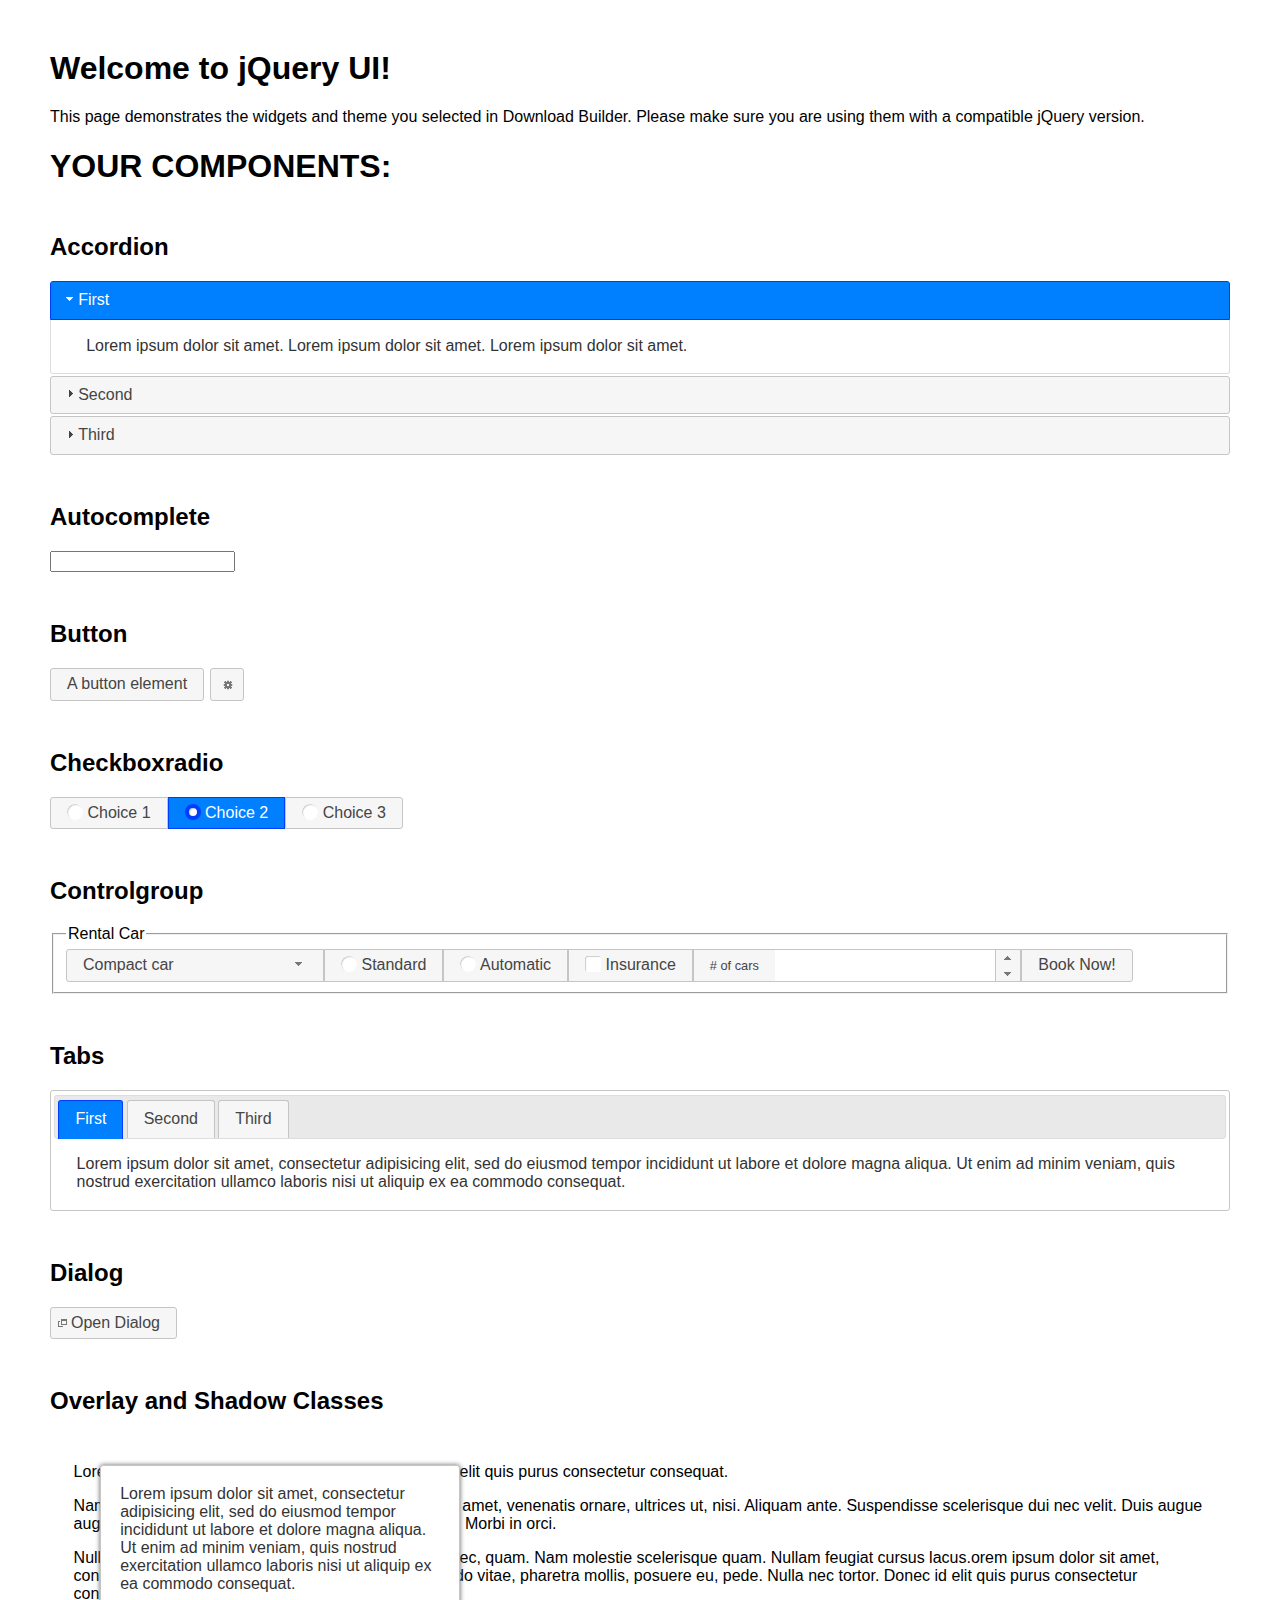
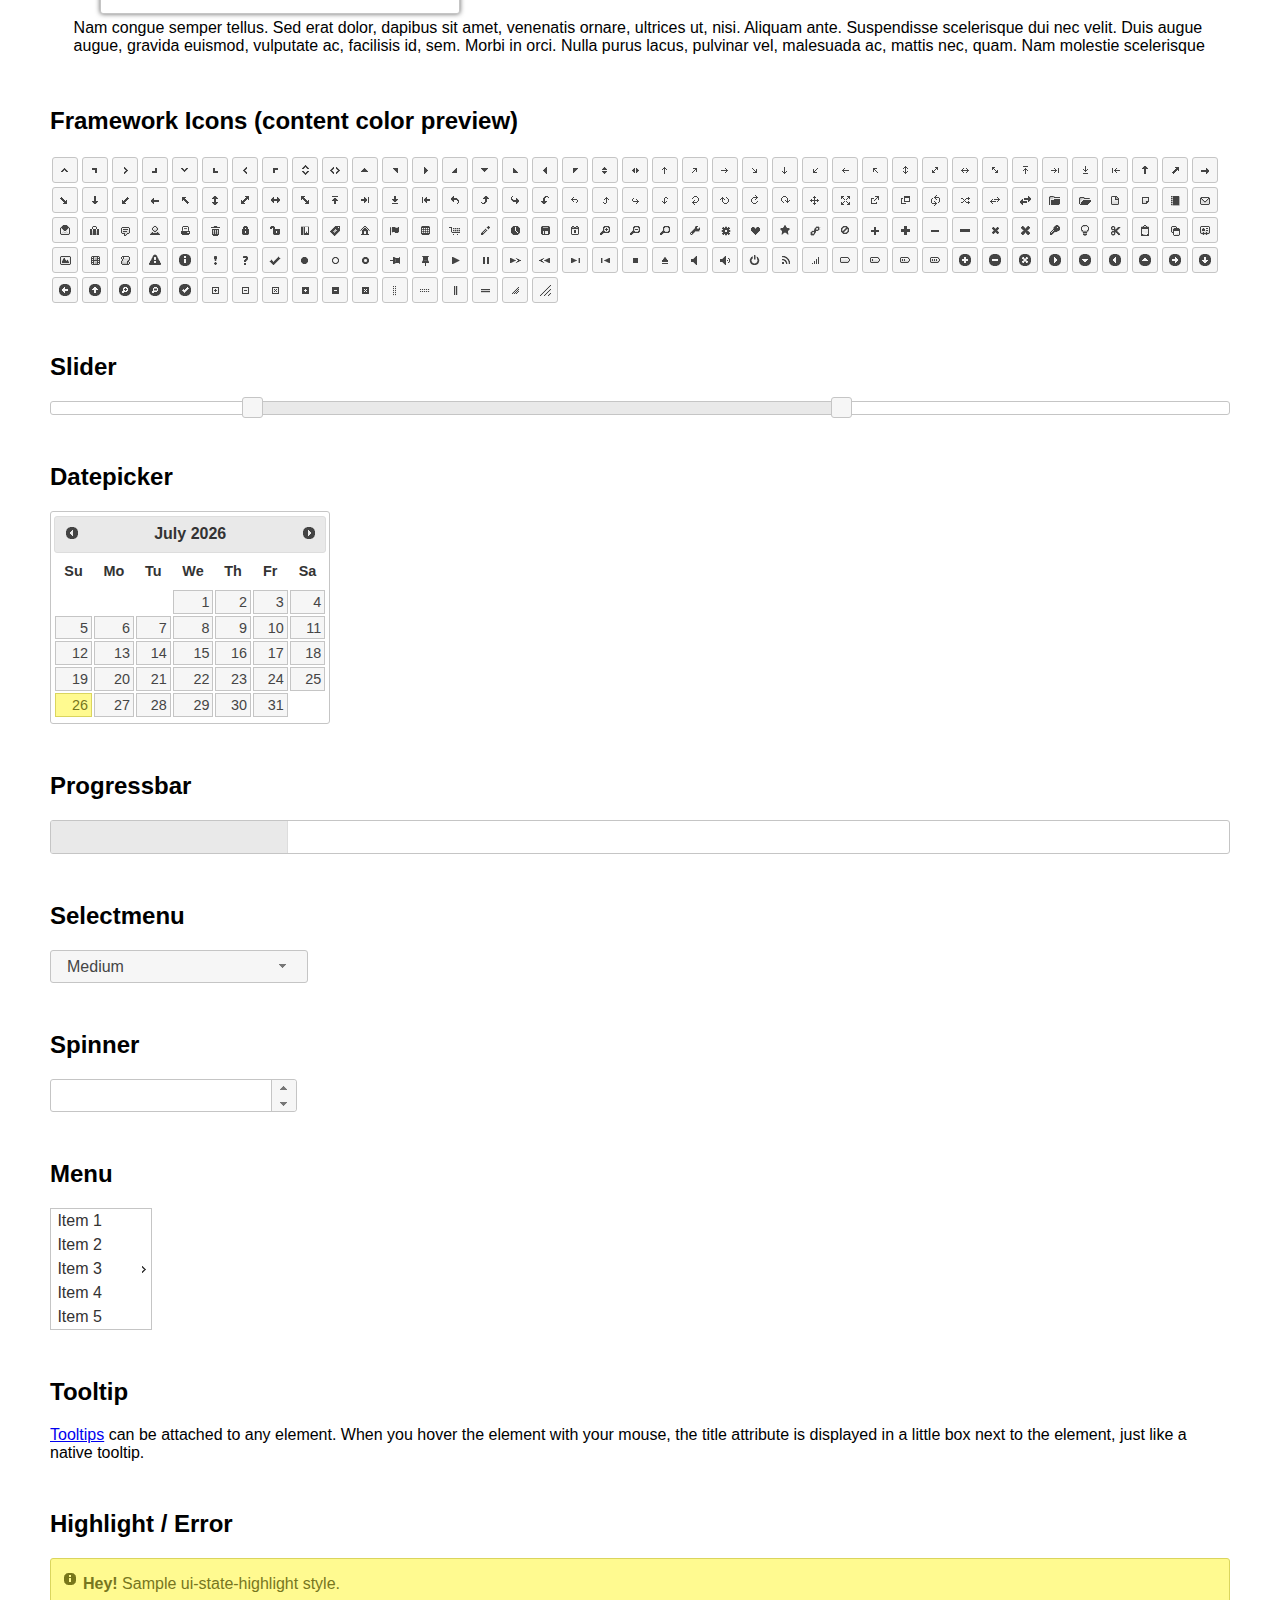
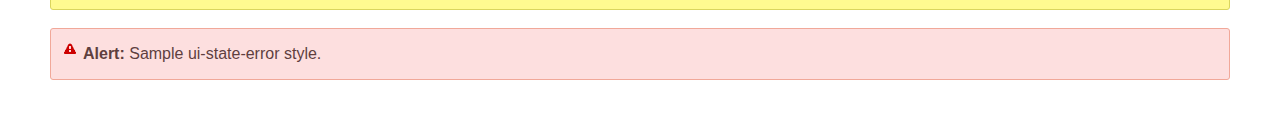
<file: pagina/plugins/jquery-ui-1.12.1/index.html>
<!doctype html>
<html lang="us">
<head>
	<meta charset="utf-8">
	<title>jQuery UI Example Page</title>
	<link href="jquery-ui.css" rel="stylesheet">
	<style>
	body{
		font-family: "Trebuchet MS", sans-serif;
		margin: 50px;
	}
	.demoHeaders {
		margin-top: 2em;
	}
	#dialog-link {
		padding: .4em 1em .4em 20px;
		text-decoration: none;
		position: relative;
	}
	#dialog-link span.ui-icon {
		margin: 0 5px 0 0;
		position: absolute;
		left: .2em;
		top: 50%;
		margin-top: -8px;
	}
	#icons {
		margin: 0;
		padding: 0;
	}
	#icons li {
		margin: 2px;
		position: relative;
		padding: 4px 0;
		cursor: pointer;
		float: left;
		list-style: none;
	}
	#icons span.ui-icon {
		float: left;
		margin: 0 4px;
	}
	.fakewindowcontain .ui-widget-overlay {
		position: absolute;
	}
	select {
		width: 200px;
	}
	</style>
</head>
<body>

<h1>Welcome to jQuery UI!</h1>

<div class="ui-widget">
	<p>This page demonstrates the widgets and theme you selected in Download Builder. Please make sure you are using them with a compatible jQuery version.</p>
</div>

<h1>YOUR COMPONENTS:</h1>


<!-- Accordion -->
<h2 class="demoHeaders">Accordion</h2>
<div id="accordion">
	<h3>First</h3>
	<div>Lorem ipsum dolor sit amet. Lorem ipsum dolor sit amet. Lorem ipsum dolor sit amet.</div>
	<h3>Second</h3>
	<div>Phasellus mattis tincidunt nibh.</div>
	<h3>Third</h3>
	<div>Nam dui erat, auctor a, dignissim quis.</div>
</div>



<!-- Autocomplete -->
<h2 class="demoHeaders">Autocomplete</h2>
<div>
	<input id="autocomplete" title="type &quot;a&quot;">
</div>



<!-- Button -->
<h2 class="demoHeaders">Button</h2>
<button id="button">A button element</button>
<button id="button-icon">An icon-only button</button>



<!-- Checkboxradio -->
<h2 class="demoHeaders">Checkboxradio</h2>
<form style="margin-top: 1em;">
	<div id="radioset">
		<input type="radio" id="radio1" name="radio"><label for="radio1">Choice 1</label>
		<input type="radio" id="radio2" name="radio" checked="checked"><label for="radio2">Choice 2</label>
		<input type="radio" id="radio3" name="radio"><label for="radio3">Choice 3</label>
	</div>
</form>



<!-- Controlgroup -->
<h2 class="demoHeaders">Controlgroup</h2>
<fieldset>
	<legend>Rental Car</legend>
	<div id="controlgroup">
		<select id="car-type">
			<option>Compact car</option>
			<option>Midsize car</option>
			<option>Full size car</option>
			<option>SUV</option>
			<option>Luxury</option>
			<option>Truck</option>
			<option>Van</option>
		</select>
		<label for="transmission-standard">Standard</label>
		<input type="radio" name="transmission" id="transmission-standard">
		<label for="transmission-automatic">Automatic</label>
		<input type="radio" name="transmission" id="transmission-automatic">
		<label for="insurance">Insurance</label>
		<input type="checkbox" name="insurance" id="insurance">
		<label for="horizontal-spinner" class="ui-controlgroup-label"># of cars</label>
		<input id="horizontal-spinner" class="ui-spinner-input">
		<button>Book Now!</button>
	</div>
</fieldset>



<!-- Tabs -->
<h2 class="demoHeaders">Tabs</h2>
<div id="tabs">
	<ul>
		<li><a href="#tabs-1">First</a></li>
		<li><a href="#tabs-2">Second</a></li>
		<li><a href="#tabs-3">Third</a></li>
	</ul>
	<div id="tabs-1">Lorem ipsum dolor sit amet, consectetur adipisicing elit, sed do eiusmod tempor incididunt ut labore et dolore magna aliqua. Ut enim ad minim veniam, quis nostrud exercitation ullamco laboris nisi ut aliquip ex ea commodo consequat.</div>
	<div id="tabs-2">Phasellus mattis tincidunt nibh. Cras orci urna, blandit id, pretium vel, aliquet ornare, felis. Maecenas scelerisque sem non nisl. Fusce sed lorem in enim dictum bibendum.</div>
	<div id="tabs-3">Nam dui erat, auctor a, dignissim quis, sollicitudin eu, felis. Pellentesque nisi urna, interdum eget, sagittis et, consequat vestibulum, lacus. Mauris porttitor ullamcorper augue.</div>
</div>



<h2 class="demoHeaders">Dialog</h2>
<p>
	<button id="dialog-link" class="ui-button ui-corner-all ui-widget">
		<span class="ui-icon ui-icon-newwin"></span>Open Dialog
	</button>
</p>

<h2 class="demoHeaders">Overlay and Shadow Classes</h2>
<div style="position: relative; width: 96%; height: 200px; padding:1% 2%; overflow:hidden;" class="fakewindowcontain">
	<p>Lorem ipsum dolor sit amet,  Nulla nec tortor. Donec id elit quis purus consectetur consequat. </p><p>Nam congue semper tellus. Sed erat dolor, dapibus sit amet, venenatis ornare, ultrices ut, nisi. Aliquam ante. Suspendisse scelerisque dui nec velit. Duis augue augue, gravida euismod, vulputate ac, facilisis id, sem. Morbi in orci. </p><p>Nulla purus lacus, pulvinar vel, malesuada ac, mattis nec, quam. Nam molestie scelerisque quam. Nullam feugiat cursus lacus.orem ipsum dolor sit amet, consectetur adipiscing elit. Donec libero risus, commodo vitae, pharetra mollis, posuere eu, pede. Nulla nec tortor. Donec id elit quis purus consectetur consequat. </p><p>Nam congue semper tellus. Sed erat dolor, dapibus sit amet, venenatis ornare, ultrices ut, nisi. Aliquam ante. Suspendisse scelerisque dui nec velit. Duis augue augue, gravida euismod, vulputate ac, facilisis id, sem. Morbi in orci. Nulla purus lacus, pulvinar vel, malesuada ac, mattis nec, quam. Nam molestie scelerisque quam. </p><p>Nullam feugiat cursus lacus.orem ipsum dolor sit amet, consectetur adipiscing elit. Donec libero risus, commodo vitae, pharetra mollis, posuere eu, pede. Nulla nec tortor. Donec id elit quis purus consectetur consequat. Nam congue semper tellus. Sed erat dolor, dapibus sit amet, venenatis ornare, ultrices ut, nisi. Aliquam ante. </p><p>Suspendisse scelerisque dui nec velit. Duis augue augue, gravida euismod, vulputate ac, facilisis id, sem. Morbi in orci. Nulla purus lacus, pulvinar vel, malesuada ac, mattis nec, quam. Nam molestie scelerisque quam. Nullam feugiat cursus lacus.orem ipsum dolor sit amet, consectetur adipiscing elit. Donec libero risus, commodo vitae, pharetra mollis, posuere eu, pede. Nulla nec tortor. Donec id elit quis purus consectetur consequat. Nam congue semper tellus. Sed erat dolor, dapibus sit amet, venenatis ornare, ultrices ut, nisi. </p>

	<!-- ui-dialog -->
	<div class="ui-widget-overlay ui-front"></div>
	<div style="position: absolute; width: 320px; left: 50px; top: 30px; padding: 1.2em" class="ui-widget ui-front ui-widget-content ui-corner-all ui-widget-shadow">
		Lorem ipsum dolor sit amet, consectetur adipisicing elit, sed do eiusmod tempor incididunt ut labore et dolore magna aliqua. Ut enim ad minim veniam, quis nostrud exercitation ullamco laboris nisi ut aliquip ex ea commodo consequat.
	</div>

</div>

<!-- ui-dialog -->
<div id="dialog" title="Dialog Title">
	<p>Lorem ipsum dolor sit amet, consectetur adipisicing elit, sed do eiusmod tempor incididunt ut labore et dolore magna aliqua. Ut enim ad minim veniam, quis nostrud exercitation ullamco laboris nisi ut aliquip ex ea commodo consequat.</p>
</div>



<h2 class="demoHeaders">Framework Icons (content color preview)</h2>
<ul id="icons" class="ui-widget ui-helper-clearfix">
	<li class="ui-state-default ui-corner-all" title=".ui-icon-caret-1-n"><span class="ui-icon ui-icon-caret-1-n"></span></li>
	<li class="ui-state-default ui-corner-all" title=".ui-icon-caret-1-ne"><span class="ui-icon ui-icon-caret-1-ne"></span></li>
	<li class="ui-state-default ui-corner-all" title=".ui-icon-caret-1-e"><span class="ui-icon ui-icon-caret-1-e"></span></li>
	<li class="ui-state-default ui-corner-all" title=".ui-icon-caret-1-se"><span class="ui-icon ui-icon-caret-1-se"></span></li>
	<li class="ui-state-default ui-corner-all" title=".ui-icon-caret-1-s"><span class="ui-icon ui-icon-caret-1-s"></span></li>
	<li class="ui-state-default ui-corner-all" title=".ui-icon-caret-1-sw"><span class="ui-icon ui-icon-caret-1-sw"></span></li>
	<li class="ui-state-default ui-corner-all" title=".ui-icon-caret-1-w"><span class="ui-icon ui-icon-caret-1-w"></span></li>
	<li class="ui-state-default ui-corner-all" title=".ui-icon-caret-1-nw"><span class="ui-icon ui-icon-caret-1-nw"></span></li>
	<li class="ui-state-default ui-corner-all" title=".ui-icon-caret-2-n-s"><span class="ui-icon ui-icon-caret-2-n-s"></span></li>
	<li class="ui-state-default ui-corner-all" title=".ui-icon-caret-2-e-w"><span class="ui-icon ui-icon-caret-2-e-w"></span></li>
	<li class="ui-state-default ui-corner-all" title=".ui-icon-triangle-1-n"><span class="ui-icon ui-icon-triangle-1-n"></span></li>
	<li class="ui-state-default ui-corner-all" title=".ui-icon-triangle-1-ne"><span class="ui-icon ui-icon-triangle-1-ne"></span></li>
	<li class="ui-state-default ui-corner-all" title=".ui-icon-triangle-1-e"><span class="ui-icon ui-icon-triangle-1-e"></span></li>
	<li class="ui-state-default ui-corner-all" title=".ui-icon-triangle-1-se"><span class="ui-icon ui-icon-triangle-1-se"></span></li>
	<li class="ui-state-default ui-corner-all" title=".ui-icon-triangle-1-s"><span class="ui-icon ui-icon-triangle-1-s"></span></li>
	<li class="ui-state-default ui-corner-all" title=".ui-icon-triangle-1-sw"><span class="ui-icon ui-icon-triangle-1-sw"></span></li>
	<li class="ui-state-default ui-corner-all" title=".ui-icon-triangle-1-w"><span class="ui-icon ui-icon-triangle-1-w"></span></li>
	<li class="ui-state-default ui-corner-all" title=".ui-icon-triangle-1-nw"><span class="ui-icon ui-icon-triangle-1-nw"></span></li>
	<li class="ui-state-default ui-corner-all" title=".ui-icon-triangle-2-n-s"><span class="ui-icon ui-icon-triangle-2-n-s"></span></li>
	<li class="ui-state-default ui-corner-all" title=".ui-icon-triangle-2-e-w"><span class="ui-icon ui-icon-triangle-2-e-w"></span></li>
	<li class="ui-state-default ui-corner-all" title=".ui-icon-arrow-1-n"><span class="ui-icon ui-icon-arrow-1-n"></span></li>
	<li class="ui-state-default ui-corner-all" title=".ui-icon-arrow-1-ne"><span class="ui-icon ui-icon-arrow-1-ne"></span></li>
	<li class="ui-state-default ui-corner-all" title=".ui-icon-arrow-1-e"><span class="ui-icon ui-icon-arrow-1-e"></span></li>
	<li class="ui-state-default ui-corner-all" title=".ui-icon-arrow-1-se"><span class="ui-icon ui-icon-arrow-1-se"></span></li>
	<li class="ui-state-default ui-corner-all" title=".ui-icon-arrow-1-s"><span class="ui-icon ui-icon-arrow-1-s"></span></li>
	<li class="ui-state-default ui-corner-all" title=".ui-icon-arrow-1-sw"><span class="ui-icon ui-icon-arrow-1-sw"></span></li>
	<li class="ui-state-default ui-corner-all" title=".ui-icon-arrow-1-w"><span class="ui-icon ui-icon-arrow-1-w"></span></li>
	<li class="ui-state-default ui-corner-all" title=".ui-icon-arrow-1-nw"><span class="ui-icon ui-icon-arrow-1-nw"></span></li>
	<li class="ui-state-default ui-corner-all" title=".ui-icon-arrow-2-n-s"><span class="ui-icon ui-icon-arrow-2-n-s"></span></li>
	<li class="ui-state-default ui-corner-all" title=".ui-icon-arrow-2-ne-sw"><span class="ui-icon ui-icon-arrow-2-ne-sw"></span></li>
	<li class="ui-state-default ui-corner-all" title=".ui-icon-arrow-2-e-w"><span class="ui-icon ui-icon-arrow-2-e-w"></span></li>
	<li class="ui-state-default ui-corner-all" title=".ui-icon-arrow-2-se-nw"><span class="ui-icon ui-icon-arrow-2-se-nw"></span></li>
	<li class="ui-state-default ui-corner-all" title=".ui-icon-arrowstop-1-n"><span class="ui-icon ui-icon-arrowstop-1-n"></span></li>
	<li class="ui-state-default ui-corner-all" title=".ui-icon-arrowstop-1-e"><span class="ui-icon ui-icon-arrowstop-1-e"></span></li>
	<li class="ui-state-default ui-corner-all" title=".ui-icon-arrowstop-1-s"><span class="ui-icon ui-icon-arrowstop-1-s"></span></li>
	<li class="ui-state-default ui-corner-all" title=".ui-icon-arrowstop-1-w"><span class="ui-icon ui-icon-arrowstop-1-w"></span></li>
	<li class="ui-state-default ui-corner-all" title=".ui-icon-arrowthick-1-n"><span class="ui-icon ui-icon-arrowthick-1-n"></span></li>
	<li class="ui-state-default ui-corner-all" title=".ui-icon-arrowthick-1-ne"><span class="ui-icon ui-icon-arrowthick-1-ne"></span></li>
	<li class="ui-state-default ui-corner-all" title=".ui-icon-arrowthick-1-e"><span class="ui-icon ui-icon-arrowthick-1-e"></span></li>
	<li class="ui-state-default ui-corner-all" title=".ui-icon-arrowthick-1-se"><span class="ui-icon ui-icon-arrowthick-1-se"></span></li>
	<li class="ui-state-default ui-corner-all" title=".ui-icon-arrowthick-1-s"><span class="ui-icon ui-icon-arrowthick-1-s"></span></li>
	<li class="ui-state-default ui-corner-all" title=".ui-icon-arrowthick-1-sw"><span class="ui-icon ui-icon-arrowthick-1-sw"></span></li>
	<li class="ui-state-default ui-corner-all" title=".ui-icon-arrowthick-1-w"><span class="ui-icon ui-icon-arrowthick-1-w"></span></li>
	<li class="ui-state-default ui-corner-all" title=".ui-icon-arrowthick-1-nw"><span class="ui-icon ui-icon-arrowthick-1-nw"></span></li>
	<li class="ui-state-default ui-corner-all" title=".ui-icon-arrowthick-2-n-s"><span class="ui-icon ui-icon-arrowthick-2-n-s"></span></li>
	<li class="ui-state-default ui-corner-all" title=".ui-icon-arrowthick-2-ne-sw"><span class="ui-icon ui-icon-arrowthick-2-ne-sw"></span></li>
	<li class="ui-state-default ui-corner-all" title=".ui-icon-arrowthick-2-e-w"><span class="ui-icon ui-icon-arrowthick-2-e-w"></span></li>
	<li class="ui-state-default ui-corner-all" title=".ui-icon-arrowthick-2-se-nw"><span class="ui-icon ui-icon-arrowthick-2-se-nw"></span></li>
	<li class="ui-state-default ui-corner-all" title=".ui-icon-arrowthickstop-1-n"><span class="ui-icon ui-icon-arrowthickstop-1-n"></span></li>
	<li class="ui-state-default ui-corner-all" title=".ui-icon-arrowthickstop-1-e"><span class="ui-icon ui-icon-arrowthickstop-1-e"></span></li>
	<li class="ui-state-default ui-corner-all" title=".ui-icon-arrowthickstop-1-s"><span class="ui-icon ui-icon-arrowthickstop-1-s"></span></li>
	<li class="ui-state-default ui-corner-all" title=".ui-icon-arrowthickstop-1-w"><span class="ui-icon ui-icon-arrowthickstop-1-w"></span></li>
	<li class="ui-state-default ui-corner-all" title=".ui-icon-arrowreturnthick-1-w"><span class="ui-icon ui-icon-arrowreturnthick-1-w"></span></li>
	<li class="ui-state-default ui-corner-all" title=".ui-icon-arrowreturnthick-1-n"><span class="ui-icon ui-icon-arrowreturnthick-1-n"></span></li>
	<li class="ui-state-default ui-corner-all" title=".ui-icon-arrowreturnthick-1-e"><span class="ui-icon ui-icon-arrowreturnthick-1-e"></span></li>
	<li class="ui-state-default ui-corner-all" title=".ui-icon-arrowreturnthick-1-s"><span class="ui-icon ui-icon-arrowreturnthick-1-s"></span></li>
	<li class="ui-state-default ui-corner-all" title=".ui-icon-arrowreturn-1-w"><span class="ui-icon ui-icon-arrowreturn-1-w"></span></li>
	<li class="ui-state-default ui-corner-all" title=".ui-icon-arrowreturn-1-n"><span class="ui-icon ui-icon-arrowreturn-1-n"></span></li>
	<li class="ui-state-default ui-corner-all" title=".ui-icon-arrowreturn-1-e"><span class="ui-icon ui-icon-arrowreturn-1-e"></span></li>
	<li class="ui-state-default ui-corner-all" title=".ui-icon-arrowreturn-1-s"><span class="ui-icon ui-icon-arrowreturn-1-s"></span></li>
	<li class="ui-state-default ui-corner-all" title=".ui-icon-arrowrefresh-1-w"><span class="ui-icon ui-icon-arrowrefresh-1-w"></span></li>
	<li class="ui-state-default ui-corner-all" title=".ui-icon-arrowrefresh-1-n"><span class="ui-icon ui-icon-arrowrefresh-1-n"></span></li>
	<li class="ui-state-default ui-corner-all" title=".ui-icon-arrowrefresh-1-e"><span class="ui-icon ui-icon-arrowrefresh-1-e"></span></li>
	<li class="ui-state-default ui-corner-all" title=".ui-icon-arrowrefresh-1-s"><span class="ui-icon ui-icon-arrowrefresh-1-s"></span></li>
	<li class="ui-state-default ui-corner-all" title=".ui-icon-arrow-4"><span class="ui-icon ui-icon-arrow-4"></span></li>
	<li class="ui-state-default ui-corner-all" title=".ui-icon-arrow-4-diag"><span class="ui-icon ui-icon-arrow-4-diag"></span></li>
	<li class="ui-state-default ui-corner-all" title=".ui-icon-extlink"><span class="ui-icon ui-icon-extlink"></span></li>
	<li class="ui-state-default ui-corner-all" title=".ui-icon-newwin"><span class="ui-icon ui-icon-newwin"></span></li>
	<li class="ui-state-default ui-corner-all" title=".ui-icon-refresh"><span class="ui-icon ui-icon-refresh"></span></li>
	<li class="ui-state-default ui-corner-all" title=".ui-icon-shuffle"><span class="ui-icon ui-icon-shuffle"></span></li>
	<li class="ui-state-default ui-corner-all" title=".ui-icon-transfer-e-w"><span class="ui-icon ui-icon-transfer-e-w"></span></li>
	<li class="ui-state-default ui-corner-all" title=".ui-icon-transferthick-e-w"><span class="ui-icon ui-icon-transferthick-e-w"></span></li>
	<li class="ui-state-default ui-corner-all" title=".ui-icon-folder-collapsed"><span class="ui-icon ui-icon-folder-collapsed"></span></li>
	<li class="ui-state-default ui-corner-all" title=".ui-icon-folder-open"><span class="ui-icon ui-icon-folder-open"></span></li>
	<li class="ui-state-default ui-corner-all" title=".ui-icon-document"><span class="ui-icon ui-icon-document"></span></li>
	<li class="ui-state-default ui-corner-all" title=".ui-icon-document-b"><span class="ui-icon ui-icon-document-b"></span></li>
	<li class="ui-state-default ui-corner-all" title=".ui-icon-note"><span class="ui-icon ui-icon-note"></span></li>
	<li class="ui-state-default ui-corner-all" title=".ui-icon-mail-closed"><span class="ui-icon ui-icon-mail-closed"></span></li>
	<li class="ui-state-default ui-corner-all" title=".ui-icon-mail-open"><span class="ui-icon ui-icon-mail-open"></span></li>
	<li class="ui-state-default ui-corner-all" title=".ui-icon-suitcase"><span class="ui-icon ui-icon-suitcase"></span></li>
	<li class="ui-state-default ui-corner-all" title=".ui-icon-comment"><span class="ui-icon ui-icon-comment"></span></li>
	<li class="ui-state-default ui-corner-all" title=".ui-icon-person"><span class="ui-icon ui-icon-person"></span></li>
	<li class="ui-state-default ui-corner-all" title=".ui-icon-print"><span class="ui-icon ui-icon-print"></span></li>
	<li class="ui-state-default ui-corner-all" title=".ui-icon-trash"><span class="ui-icon ui-icon-trash"></span></li>
	<li class="ui-state-default ui-corner-all" title=".ui-icon-locked"><span class="ui-icon ui-icon-locked"></span></li>
	<li class="ui-state-default ui-corner-all" title=".ui-icon-unlocked"><span class="ui-icon ui-icon-unlocked"></span></li>
	<li class="ui-state-default ui-corner-all" title=".ui-icon-bookmark"><span class="ui-icon ui-icon-bookmark"></span></li>
	<li class="ui-state-default ui-corner-all" title=".ui-icon-tag"><span class="ui-icon ui-icon-tag"></span></li>
	<li class="ui-state-default ui-corner-all" title=".ui-icon-home"><span class="ui-icon ui-icon-home"></span></li>
	<li class="ui-state-default ui-corner-all" title=".ui-icon-flag"><span class="ui-icon ui-icon-flag"></span></li>
	<li class="ui-state-default ui-corner-all" title=".ui-icon-calculator"><span class="ui-icon ui-icon-calculator"></span></li>
	<li class="ui-state-default ui-corner-all" title=".ui-icon-cart"><span class="ui-icon ui-icon-cart"></span></li>
	<li class="ui-state-default ui-corner-all" title=".ui-icon-pencil"><span class="ui-icon ui-icon-pencil"></span></li>
	<li class="ui-state-default ui-corner-all" title=".ui-icon-clock"><span class="ui-icon ui-icon-clock"></span></li>
	<li class="ui-state-default ui-corner-all" title=".ui-icon-disk"><span class="ui-icon ui-icon-disk"></span></li>
	<li class="ui-state-default ui-corner-all" title=".ui-icon-calendar"><span class="ui-icon ui-icon-calendar"></span></li>
	<li class="ui-state-default ui-corner-all" title=".ui-icon-zoomin"><span class="ui-icon ui-icon-zoomin"></span></li>
	<li class="ui-state-default ui-corner-all" title=".ui-icon-zoomout"><span class="ui-icon ui-icon-zoomout"></span></li>
	<li class="ui-state-default ui-corner-all" title=".ui-icon-search"><span class="ui-icon ui-icon-search"></span></li>
	<li class="ui-state-default ui-corner-all" title=".ui-icon-wrench"><span class="ui-icon ui-icon-wrench"></span></li>
	<li class="ui-state-default ui-corner-all" title=".ui-icon-gear"><span class="ui-icon ui-icon-gear"></span></li>
	<li class="ui-state-default ui-corner-all" title=".ui-icon-heart"><span class="ui-icon ui-icon-heart"></span></li>
	<li class="ui-state-default ui-corner-all" title=".ui-icon-star"><span class="ui-icon ui-icon-star"></span></li>
	<li class="ui-state-default ui-corner-all" title=".ui-icon-link"><span class="ui-icon ui-icon-link"></span></li>
	<li class="ui-state-default ui-corner-all" title=".ui-icon-cancel"><span class="ui-icon ui-icon-cancel"></span></li>
	<li class="ui-state-default ui-corner-all" title=".ui-icon-plus"><span class="ui-icon ui-icon-plus"></span></li>
	<li class="ui-state-default ui-corner-all" title=".ui-icon-plusthick"><span class="ui-icon ui-icon-plusthick"></span></li>
	<li class="ui-state-default ui-corner-all" title=".ui-icon-minus"><span class="ui-icon ui-icon-minus"></span></li>
	<li class="ui-state-default ui-corner-all" title=".ui-icon-minusthick"><span class="ui-icon ui-icon-minusthick"></span></li>
	<li class="ui-state-default ui-corner-all" title=".ui-icon-close"><span class="ui-icon ui-icon-close"></span></li>
	<li class="ui-state-default ui-corner-all" title=".ui-icon-closethick"><span class="ui-icon ui-icon-closethick"></span></li>
	<li class="ui-state-default ui-corner-all" title=".ui-icon-key"><span class="ui-icon ui-icon-key"></span></li>
	<li class="ui-state-default ui-corner-all" title=".ui-icon-lightbulb"><span class="ui-icon ui-icon-lightbulb"></span></li>
	<li class="ui-state-default ui-corner-all" title=".ui-icon-scissors"><span class="ui-icon ui-icon-scissors"></span></li>
	<li class="ui-state-default ui-corner-all" title=".ui-icon-clipboard"><span class="ui-icon ui-icon-clipboard"></span></li>
	<li class="ui-state-default ui-corner-all" title=".ui-icon-copy"><span class="ui-icon ui-icon-copy"></span></li>
	<li class="ui-state-default ui-corner-all" title=".ui-icon-contact"><span class="ui-icon ui-icon-contact"></span></li>
	<li class="ui-state-default ui-corner-all" title=".ui-icon-image"><span class="ui-icon ui-icon-image"></span></li>
	<li class="ui-state-default ui-corner-all" title=".ui-icon-video"><span class="ui-icon ui-icon-video"></span></li>
	<li class="ui-state-default ui-corner-all" title=".ui-icon-script"><span class="ui-icon ui-icon-script"></span></li>
	<li class="ui-state-default ui-corner-all" title=".ui-icon-alert"><span class="ui-icon ui-icon-alert"></span></li>
	<li class="ui-state-default ui-corner-all" title=".ui-icon-info"><span class="ui-icon ui-icon-info"></span></li>
	<li class="ui-state-default ui-corner-all" title=".ui-icon-notice"><span class="ui-icon ui-icon-notice"></span></li>
	<li class="ui-state-default ui-corner-all" title=".ui-icon-help"><span class="ui-icon ui-icon-help"></span></li>
	<li class="ui-state-default ui-corner-all" title=".ui-icon-check"><span class="ui-icon ui-icon-check"></span></li>
	<li class="ui-state-default ui-corner-all" title=".ui-icon-bullet"><span class="ui-icon ui-icon-bullet"></span></li>
	<li class="ui-state-default ui-corner-all" title=".ui-icon-radio-off"><span class="ui-icon ui-icon-radio-off"></span></li>
	<li class="ui-state-default ui-corner-all" title=".ui-icon-radio-on"><span class="ui-icon ui-icon-radio-on"></span></li>
	<li class="ui-state-default ui-corner-all" title=".ui-icon-pin-w"><span class="ui-icon ui-icon-pin-w"></span></li>
	<li class="ui-state-default ui-corner-all" title=".ui-icon-pin-s"><span class="ui-icon ui-icon-pin-s"></span></li>
	<li class="ui-state-default ui-corner-all" title=".ui-icon-play"><span class="ui-icon ui-icon-play"></span></li>
	<li class="ui-state-default ui-corner-all" title=".ui-icon-pause"><span class="ui-icon ui-icon-pause"></span></li>
	<li class="ui-state-default ui-corner-all" title=".ui-icon-seek-next"><span class="ui-icon ui-icon-seek-next"></span></li>
	<li class="ui-state-default ui-corner-all" title=".ui-icon-seek-prev"><span class="ui-icon ui-icon-seek-prev"></span></li>
	<li class="ui-state-default ui-corner-all" title=".ui-icon-seek-end"><span class="ui-icon ui-icon-seek-end"></span></li>
	<li class="ui-state-default ui-corner-all" title=".ui-icon-seek-first"><span class="ui-icon ui-icon-seek-first"></span></li>
	<li class="ui-state-default ui-corner-all" title=".ui-icon-stop"><span class="ui-icon ui-icon-stop"></span></li>
	<li class="ui-state-default ui-corner-all" title=".ui-icon-eject"><span class="ui-icon ui-icon-eject"></span></li>
	<li class="ui-state-default ui-corner-all" title=".ui-icon-volume-off"><span class="ui-icon ui-icon-volume-off"></span></li>
	<li class="ui-state-default ui-corner-all" title=".ui-icon-volume-on"><span class="ui-icon ui-icon-volume-on"></span></li>
	<li class="ui-state-default ui-corner-all" title=".ui-icon-power"><span class="ui-icon ui-icon-power"></span></li>
	<li class="ui-state-default ui-corner-all" title=".ui-icon-signal-diag"><span class="ui-icon ui-icon-signal-diag"></span></li>
	<li class="ui-state-default ui-corner-all" title=".ui-icon-signal"><span class="ui-icon ui-icon-signal"></span></li>
	<li class="ui-state-default ui-corner-all" title=".ui-icon-battery-0"><span class="ui-icon ui-icon-battery-0"></span></li>
	<li class="ui-state-default ui-corner-all" title=".ui-icon-battery-1"><span class="ui-icon ui-icon-battery-1"></span></li>
	<li class="ui-state-default ui-corner-all" title=".ui-icon-battery-2"><span class="ui-icon ui-icon-battery-2"></span></li>
	<li class="ui-state-default ui-corner-all" title=".ui-icon-battery-3"><span class="ui-icon ui-icon-battery-3"></span></li>
	<li class="ui-state-default ui-corner-all" title=".ui-icon-circle-plus"><span class="ui-icon ui-icon-circle-plus"></span></li>
	<li class="ui-state-default ui-corner-all" title=".ui-icon-circle-minus"><span class="ui-icon ui-icon-circle-minus"></span></li>
	<li class="ui-state-default ui-corner-all" title=".ui-icon-circle-close"><span class="ui-icon ui-icon-circle-close"></span></li>
	<li class="ui-state-default ui-corner-all" title=".ui-icon-circle-triangle-e"><span class="ui-icon ui-icon-circle-triangle-e"></span></li>
	<li class="ui-state-default ui-corner-all" title=".ui-icon-circle-triangle-s"><span class="ui-icon ui-icon-circle-triangle-s"></span></li>
	<li class="ui-state-default ui-corner-all" title=".ui-icon-circle-triangle-w"><span class="ui-icon ui-icon-circle-triangle-w"></span></li>
	<li class="ui-state-default ui-corner-all" title=".ui-icon-circle-triangle-n"><span class="ui-icon ui-icon-circle-triangle-n"></span></li>
	<li class="ui-state-default ui-corner-all" title=".ui-icon-circle-arrow-e"><span class="ui-icon ui-icon-circle-arrow-e"></span></li>
	<li class="ui-state-default ui-corner-all" title=".ui-icon-circle-arrow-s"><span class="ui-icon ui-icon-circle-arrow-s"></span></li>
	<li class="ui-state-default ui-corner-all" title=".ui-icon-circle-arrow-w"><span class="ui-icon ui-icon-circle-arrow-w"></span></li>
	<li class="ui-state-default ui-corner-all" title=".ui-icon-circle-arrow-n"><span class="ui-icon ui-icon-circle-arrow-n"></span></li>
	<li class="ui-state-default ui-corner-all" title=".ui-icon-circle-zoomin"><span class="ui-icon ui-icon-circle-zoomin"></span></li>
	<li class="ui-state-default ui-corner-all" title=".ui-icon-circle-zoomout"><span class="ui-icon ui-icon-circle-zoomout"></span></li>
	<li class="ui-state-default ui-corner-all" title=".ui-icon-circle-check"><span class="ui-icon ui-icon-circle-check"></span></li>
	<li class="ui-state-default ui-corner-all" title=".ui-icon-circlesmall-plus"><span class="ui-icon ui-icon-circlesmall-plus"></span></li>
	<li class="ui-state-default ui-corner-all" title=".ui-icon-circlesmall-minus"><span class="ui-icon ui-icon-circlesmall-minus"></span></li>
	<li class="ui-state-default ui-corner-all" title=".ui-icon-circlesmall-close"><span class="ui-icon ui-icon-circlesmall-close"></span></li>
	<li class="ui-state-default ui-corner-all" title=".ui-icon-squaresmall-plus"><span class="ui-icon ui-icon-squaresmall-plus"></span></li>
	<li class="ui-state-default ui-corner-all" title=".ui-icon-squaresmall-minus"><span class="ui-icon ui-icon-squaresmall-minus"></span></li>
	<li class="ui-state-default ui-corner-all" title=".ui-icon-squaresmall-close"><span class="ui-icon ui-icon-squaresmall-close"></span></li>
	<li class="ui-state-default ui-corner-all" title=".ui-icon-grip-dotted-vertical"><span class="ui-icon ui-icon-grip-dotted-vertical"></span></li>
	<li class="ui-state-default ui-corner-all" title=".ui-icon-grip-dotted-horizontal"><span class="ui-icon ui-icon-grip-dotted-horizontal"></span></li>
	<li class="ui-state-default ui-corner-all" title=".ui-icon-grip-solid-vertical"><span class="ui-icon ui-icon-grip-solid-vertical"></span></li>
	<li class="ui-state-default ui-corner-all" title=".ui-icon-grip-solid-horizontal"><span class="ui-icon ui-icon-grip-solid-horizontal"></span></li>
	<li class="ui-state-default ui-corner-all" title=".ui-icon-gripsmall-diagonal-se"><span class="ui-icon ui-icon-gripsmall-diagonal-se"></span></li>
	<li class="ui-state-default ui-corner-all" title=".ui-icon-grip-diagonal-se"><span class="ui-icon ui-icon-grip-diagonal-se"></span></li>
</ul>


<!-- Slider -->
<h2 class="demoHeaders">Slider</h2>
<div id="slider"></div>



<!-- Datepicker -->
<h2 class="demoHeaders">Datepicker</h2>
<div id="datepicker"></div>



<!-- Progressbar -->
<h2 class="demoHeaders">Progressbar</h2>
<div id="progressbar"></div>



<!-- Progressbar -->
<h2 class="demoHeaders">Selectmenu</h2>
<select id="selectmenu">
	<option>Slower</option>
	<option>Slow</option>
	<option selected="selected">Medium</option>
	<option>Fast</option>
	<option>Faster</option>
</select>



<!-- Spinner -->
<h2 class="demoHeaders">Spinner</h2>
<input id="spinner">



<!-- Menu -->
<h2 class="demoHeaders">Menu</h2>
<ul style="width:100px;" id="menu">
	<li><div>Item 1</div></li>
	<li><div>Item 2</div></li>
	<li><div>Item 3</div>
		<ul>
			<li><div>Item 3-1</div></li>
			<li><div>Item 3-2</div></li>
			<li><div>Item 3-3</div></li>
			<li><div>Item 3-4</div></li>
			<li><div>Item 3-5</div></li>
		</ul>
	</li>
	<li><div>Item 4</div></li>
	<li><div>Item 5</div></li>
</ul>



<!-- Tooltip -->
<h2 class="demoHeaders">Tooltip</h2>
<p id="tooltip">
	<a href="#" title="That&apos;s what this widget is">Tooltips</a> can be attached to any element. When you hover
the element with your mouse, the title attribute is displayed in a little box next to the element, just like a native tooltip.
</p>


<!-- Highlight / Error -->
<h2 class="demoHeaders">Highlight / Error</h2>
<div class="ui-widget">
	<div class="ui-state-highlight ui-corner-all" style="margin-top: 20px; padding: 0 .7em;">
		<p><span class="ui-icon ui-icon-info" style="float: left; margin-right: .3em;"></span>
		<strong>Hey!</strong> Sample ui-state-highlight style.</p>
	</div>
</div>
<br>
<div class="ui-widget">
	<div class="ui-state-error ui-corner-all" style="padding: 0 .7em;">
		<p><span class="ui-icon ui-icon-alert" style="float: left; margin-right: .3em;"></span>
		<strong>Alert:</strong> Sample ui-state-error style.</p>
	</div>
</div>

<script src="external/jquery/jquery.js"></script>
<script src="jquery-ui.js"></script>
<script>

$( "#accordion" ).accordion();



var availableTags = [
	"ActionScript",
	"AppleScript",
	"Asp",
	"BASIC",
	"C",
	"C++",
	"Clojure",
	"COBOL",
	"ColdFusion",
	"Erlang",
	"Fortran",
	"Groovy",
	"Haskell",
	"Java",
	"JavaScript",
	"Lisp",
	"Perl",
	"PHP",
	"Python",
	"Ruby",
	"Scala",
	"Scheme"
];
$( "#autocomplete" ).autocomplete({
	source: availableTags
});



$( "#button" ).button();
$( "#button-icon" ).button({
	icon: "ui-icon-gear",
	showLabel: false
});



$( "#radioset" ).buttonset();



$( "#controlgroup" ).controlgroup();



$( "#tabs" ).tabs();



$( "#dialog" ).dialog({
	autoOpen: false,
	width: 400,
	buttons: [
		{
			text: "Ok",
			click: function() {
				$( this ).dialog( "close" );
			}
		},
		{
			text: "Cancel",
			click: function() {
				$( this ).dialog( "close" );
			}
		}
	]
});

// Link to open the dialog
$( "#dialog-link" ).click(function( event ) {
	$( "#dialog" ).dialog( "open" );
	event.preventDefault();
});



$( "#datepicker" ).datepicker({
	inline: true
});



$( "#slider" ).slider({
	range: true,
	values: [ 17, 67 ]
});



$( "#progressbar" ).progressbar({
	value: 20
});



$( "#spinner" ).spinner();



$( "#menu" ).menu();



$( "#tooltip" ).tooltip();



$( "#selectmenu" ).selectmenu();


// Hover states on the static widgets
$( "#dialog-link, #icons li" ).hover(
	function() {
		$( this ).addClass( "ui-state-hover" );
	},
	function() {
		$( this ).removeClass( "ui-state-hover" );
	}
);
</script>
</body>
</html>
</file>
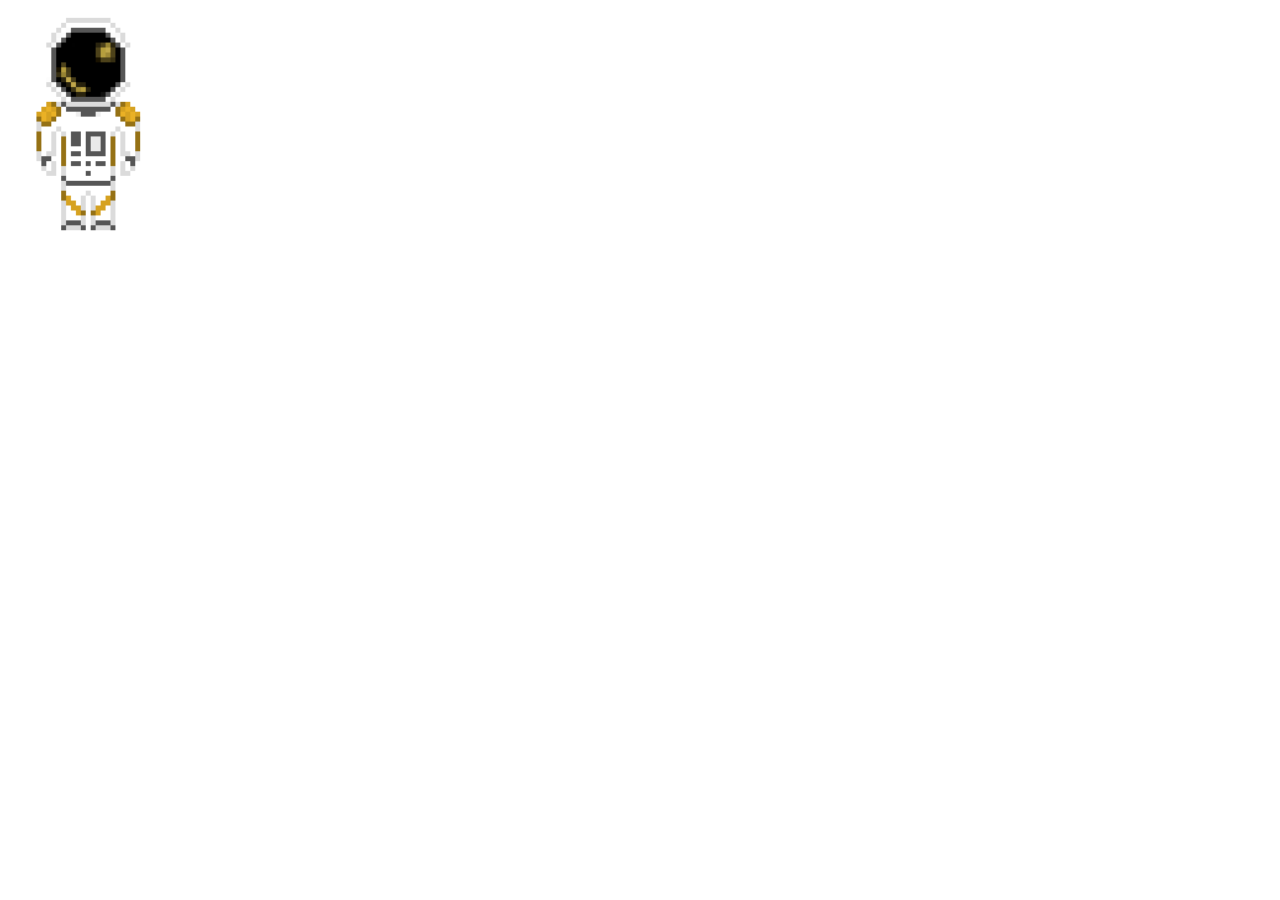
<file: pagina/tela/animation_example.html>
<html>

<head>
    <style>
        #image {
            height: 192px;
            width: 128px;
            background:
                url('astronauta_sprite.png') 0px 0px;
            background-size: 400% 400%;
        }
    </style>
    <script language="javascript">
        var astroWidth = 158;
        var astroHeight = astroWidth * 1.5;
        var linha = 0;
        var position = 0;
        var step = 0;
        var timer;
        const interval = 100; //100 ms of interval for the setInterval()
        
        function animateIteration() {
            document.getElementById("image").style.backgroundPosition = '-' + position + 'px ' + linha*astroHeight + 'px';
            if (position < astroWidth*4) { position = position + astroWidth; }
            else { position = astroWidth; }
            step++;
            if (step > 8) {
                clearInterval(timer);
                console.log("Parei! step: ", step);
                return;
            }
            console.log("step: ", step);
        }

        function animateMe() {
            step = 0;
            position = 0;
            timer = setInterval(animateIteration, interval);
        }

        function turnMe() {
            linha++;
            if (linha >= 4) {
                linha = 0;
            }
            console.log("linha: ", linha);
            document.getElementById("image").style.backgroundPosition = '-' + position + 'px ' + linha*astroHeight + 'px';
        }

        function animateScript() {
            document.getElementById("image").style.backgroundPosition = '-' + astroWidth + 'px ' + linha*astroHeight + 'px';
        }
    </script>
</head>

<body>
    <div id="demo">
        <p id="image" onmouseover="turnMe()" onclick="animateMe()"> </p>
    </div>
</body>
<script>
    document.getElementById("image").style.width = astroWidth + 'px';
    document.getElementById("image").style.height = astroWidth*1.5 + 'px';
</script>
</html>
</file>
